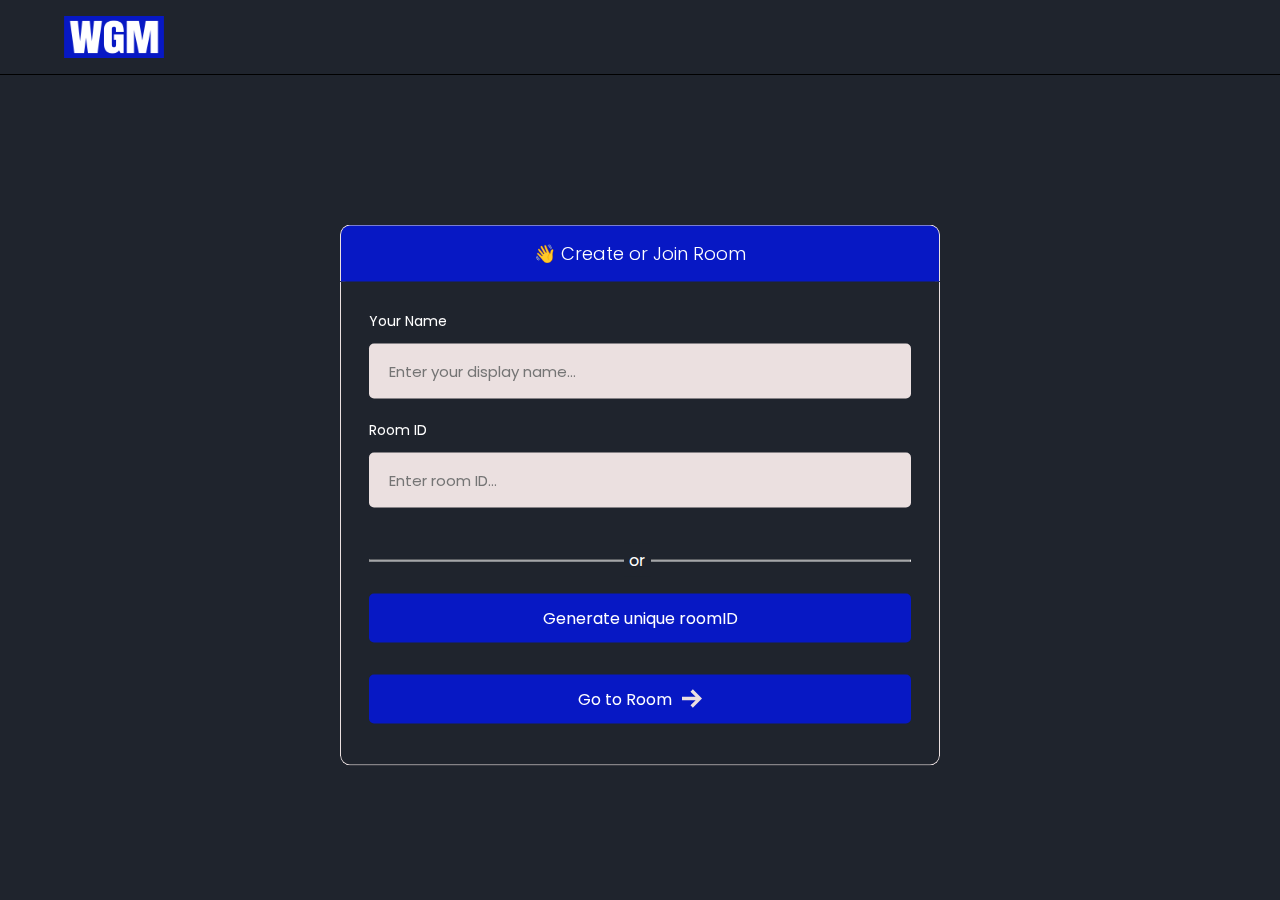
<file: index.html>
<!DOCTYPE html>
<html>

<head>
    <meta charset='utf-8'>
    <meta http-equiv='X-UA-Compatible' content='IE=edge'>
    <title>Room</title>
    <meta name='viewport' content='width=device-width, initial-scale=1'>
    <link rel='stylesheet' type='text/css' media='screen' href='styles/main.css'>
    <link rel='stylesheet' type='text/css' media='screen' href='styles/room.css'>
</head>

<body>
    <div id="popup">Meeting Link Copied Successfully</div>
    <header id="nav">
        <div class="nav--list">
            <button id="members__button">
                <svg width="24" height="24" xmlns="http://www.w3.org/2000/svg" fill-rule="evenodd" clip-rule="evenodd">
                    <path d="M24 18v1h-24v-1h24zm0-6v1h-24v-1h24zm0-6v1h-24v-1h24z" fill="#0718c4">
                        <path d="M24 19h-24v-1h24v1zm0-6h-24v-1h24v1zm0-6h-24v-1h24v1z" />
                </svg>
            </button>
            <a href="lobby.html" />
            <h3 id="logo">
                <img src="./images/logo.png" alt="Site Logo">
            </h3>
            </a>
        </div>

        <div id="nav__links">
            <button id="chat__button"><svg width="24" height="24" xmlns="http://www.w3.org/2000/svg" fill-rule="evenodd"
                    fill="#0718c4" clip-rule="evenodd">
                    <path
                        d="M24 20h-3v4l-5.333-4h-7.667v-4h2v2h6.333l2.667 2v-2h3v-8.001h-2v-2h4v12.001zm-15.667-6l-5.333 4v-4h-3v-14.001l18 .001v14h-9.667zm-6.333-2h3v2l2.667-2h8.333v-10l-14-.001v10.001z" />
                </svg></button>
            <a class="nav__link" id="copy_meeting_link">
                Copy Meeting Link
                <svg style="color: #0718c4" version="1.1" id="Layer_1" xmlns="http://www.w3.org/2000/svg"
                    xmlns:xlink="http://www.w3.org/1999/xlink" x="0px" y="0px" viewBox="0 0 115.77 122.88"
                    xml:space="preserve">
                    <style type="text/css">
                        .st0 {
                            fill-rule: evenodd;
                            clip-rule: evenodd;
                        }
                    </style>
                    <g>
                        <path class="st0"
                            d="M89.62,13.96v7.73h12.19h0.01v0.02c3.85,0.01,7.34,1.57,9.86,4.1c2.5,2.51,4.06,5.98,4.07,9.82h0.02v0.02 v73.27v0.01h-0.02c-0.01,3.84-1.57,7.33-4.1,9.86c-2.51,2.5-5.98,4.06-9.82,4.07v0.02h-0.02h-61.7H40.1v-0.02 c-3.84-0.01-7.34-1.57-9.86-4.1c-2.5-2.51-4.06-5.98-4.07-9.82h-0.02v-0.02V92.51H13.96h-0.01v-0.02c-3.84-0.01-7.34-1.57-9.86-4.1 c-2.5-2.51-4.06-5.98-4.07-9.82H0v-0.02V13.96v-0.01h0.02c0.01-3.85,1.58-7.34,4.1-9.86c2.51-2.5,5.98-4.06,9.82-4.07V0h0.02h61.7 h0.01v0.02c3.85,0.01,7.34,1.57,9.86,4.1c2.5,2.51,4.06,5.98,4.07,9.82h0.02V13.96L89.62,13.96z M79.04,21.69v-7.73v-0.02h0.02 c0-0.91-0.39-1.75-1.01-2.37c-0.61-0.61-1.46-1-2.37-1v0.02h-0.01h-61.7h-0.02v-0.02c-0.91,0-1.75,0.39-2.37,1.01 c-0.61,0.61-1,1.46-1,2.37h0.02v0.01v64.59v0.02h-0.02c0,0.91,0.39,1.75,1.01,2.37c0.61,0.61,1.46,1,2.37,1v-0.02h0.01h12.19V35.65 v-0.01h0.02c0.01-3.85,1.58-7.34,4.1-9.86c2.51-2.5,5.98-4.06,9.82-4.07v-0.02h0.02H79.04L79.04,21.69z M105.18,108.92V35.65v-0.02 h0.02c0-0.91-0.39-1.75-1.01-2.37c-0.61-0.61-1.46-1-2.37-1v0.02h-0.01h-61.7h-0.02v-0.02c-0.91,0-1.75,0.39-2.37,1.01 c-0.61,0.61-1,1.46-1,2.37h0.02v0.01v73.27v0.02h-0.02c0,0.91,0.39,1.75,1.01,2.37c0.61,0.61,1.46,1,2.37,1v-0.02h0.01h61.7h0.02 v0.02c0.91,0,1.75-0.39,2.37-1.01c0.61-0.61,1-1.46,1-2.37h-0.02V108.92L105.18,108.92z"
                            fill="#0718c4"></path>
                    </g>
                </svg>
            </a>

        </div>
    </header>

    <main class="container">
        <div id="room__container">
            <section id="members__container">

                <div id="members__header">
                    <p>Participants</p>
                    <strong id="members__count">0</strong>
                </div>

                <div id="member__list"></div>

            </section>
            <section id="stream__container">
                <div id="stream__box"></div>
                <div id="streams__container"></div>
                <div class="stream__actions">
                    <button id="camera-btn" class="active">
                        <svg xmlns="http://www.w3.org/2000/svg" width="24" height="24" viewBox="0 0 24 24">
                            <path
                                d="M5 4h-3v-1h3v1zm10.93 0l.812 1.219c.743 1.115 1.987 1.781 3.328 1.781h1.93v13h-20v-13h3.93c1.341 0 2.585-.666 3.328-1.781l.812-1.219h5.86zm1.07-2h-8l-1.406 2.109c-.371.557-.995.891-1.664.891h-5.93v17h24v-17h-3.93c-.669 0-1.293-.334-1.664-.891l-1.406-2.109zm-11 8c0-.552-.447-1-1-1s-1 .448-1 1 .447 1 1 1 1-.448 1-1zm7 0c1.654 0 3 1.346 3 3s-1.346 3-3 3-3-1.346-3-3 1.346-3 3-3zm0-2c-2.761 0-5 2.239-5 5s2.239 5 5 5 5-2.239 5-5-2.239-5-5-5z" />
                        </svg>
                    </button>
                    <button id="mic-btn" class="active">
                        <svg xmlns="http://www.w3.org/2000/svg" width="24" height="24" viewBox="0 0 24 24">
                            <path
                                d="M12 2c1.103 0 2 .897 2 2v7c0 1.103-.897 2-2 2s-2-.897-2-2v-7c0-1.103.897-2 2-2zm0-2c-2.209 0-4 1.791-4 4v7c0 2.209 1.791 4 4 4s4-1.791 4-4v-7c0-2.209-1.791-4-4-4zm8 9v2c0 4.418-3.582 8-8 8s-8-3.582-8-8v-2h2v2c0 3.309 2.691 6 6 6s6-2.691 6-6v-2h2zm-7 13v-2h-2v2h-4v2h10v-2h-4z" />
                        </svg>
                    </button>
                    <button id="screen-btn">
                        <svg xmlns="http://www.w3.org/2000/svg" width="24" height="24" viewBox="0 0 24 24">
                            <path d="M0 1v17h24v-17h-24zm22 15h-20v-13h20v13zm-6.599 4l2.599 3h-12l2.599-3h6.802z" />
                        </svg>
                    </button>
                    <button id="leave-btn" style="background-color: #FF5050;">
                        <svg xmlns="http://www.w3.org/2000/svg" width="24" height="24" viewBox="0 0 24 24">
                            <path d="M16 10v-5l8 7-8 7v-5h-8v-4h8zm-16-8v20h14v-2h-12v-16h12v-2h-14z" />
                        </svg>
                    </button>
                </div>

                <button id="join-btn">Join Stream</button>
            </section>
            <section id="messages__container">

                <div id="messages"></div>

                <form id="message__form">
                    <input type="text" name="message" placeholder="Send a message...." />
                </form>

            </section>
        </div>
    </main>

</body>
<script type="text/javascript" src="./js/AgoraRTC_N-4.11.0.js"></script>
<script type="text/javascript" src="./js/agora-rtm-sdk-1.4.4.js"></script>
<script type="text/javascript" src="./js/room.js"></script>
<script type="text/javascript" src="./js/room_rtc.js"></script>
<script type="text/javascript" src="./js/room_rtm.js"></script>

</html>
</file>
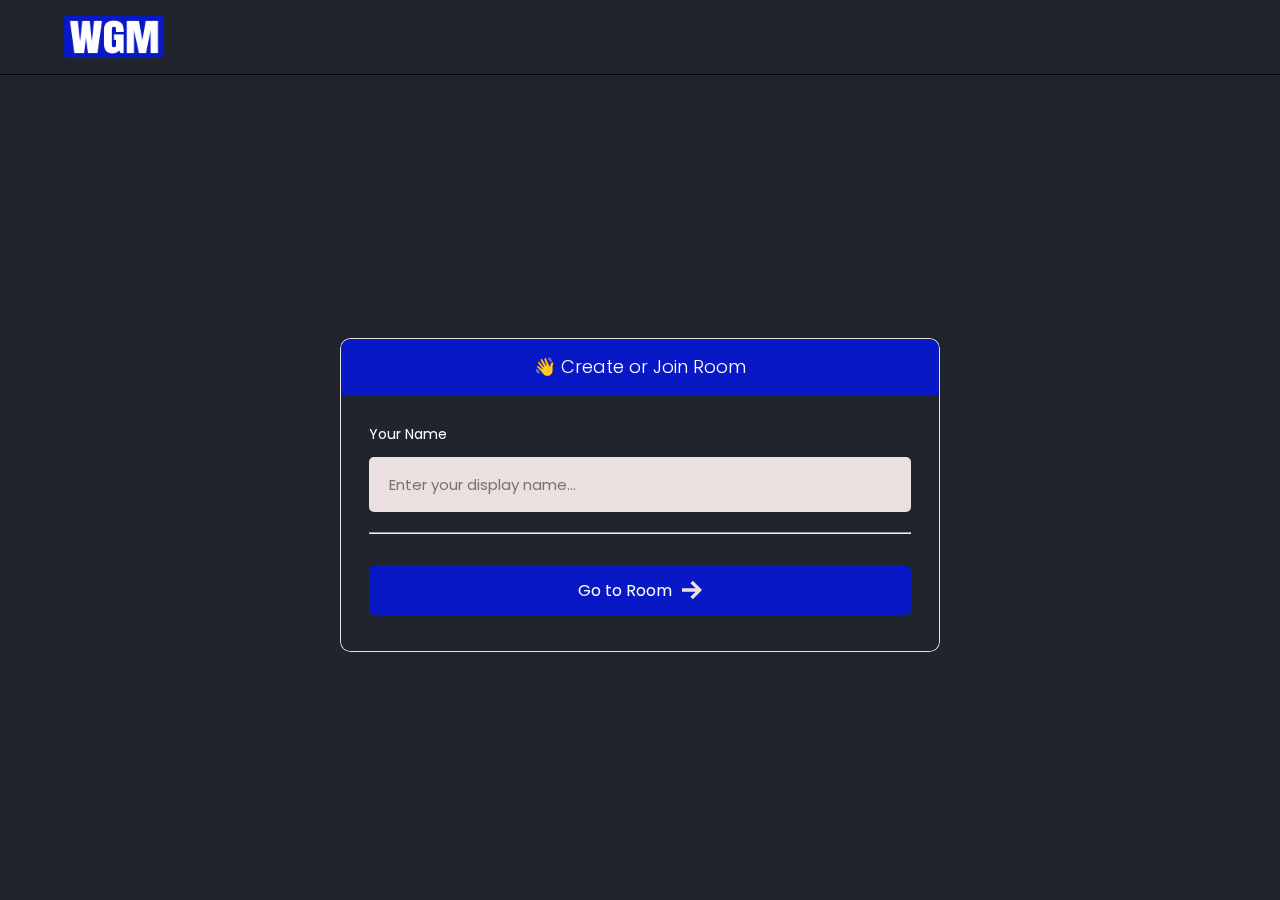
<file: lobby.html>
<!DOCTYPE html>
<html>

<head>
    <meta charset='utf-8'>
    <meta http-equiv='X-UA-Compatible' content='IE=edge'>
    <title>Room</title>
    <meta name='viewport' content='width=device-width, initial-scale=1'>
    <link rel='stylesheet' type='text/css' media='screen' href='styles/main.css'>
    <link rel='stylesheet' type='text/css' media='screen' href='styles/lobby.css'>
</head>

<body>

    <header id="nav">
        <div class="nav--list">
            <a href="lobby.html" />
            <h3 id="logo">
                <img src="./images/logo.png" alt="Site Logo">
            </h3>
            </a>
        </div>
    </header>

    <main id="room__lobby__container">
        <div id="form__container">
            <div id="form__container__header">
                <p>👋 Create or Join Room</p>
            </div>

            <form id="lobby__form">

                <div class="form__field__wrapper">
                    <label>Your Name</label>
                    <input type="text" name="name" required placeholder="Enter your display name..." />
                </div>

                <div class="form__field__wrapper" id="room_id_field">
                    <label>Room ID</label>
                    <input type="text" name="room" id="lobby_room_id_btn" required placeholder="Enter room ID..." />
                </div>
                <span id="or_span">or</span>
                <hr>
                <div class="form__field__wrapper" id="generate_field">
                    <div id="lobby_generate_room_id_btn">Generate unique roomID</div>
                </div>
                <div class="form__field__wrapper">
                    <button type="submit" id="lobby_submit_btn">Go to Room
                        <svg xmlns="http://www.w3.org/2000/svg" width="24" height="24" viewBox="0 0 24 24">
                            <path
                                d="M13.025 1l-2.847 2.828 6.176 6.176h-16.354v3.992h16.354l-6.176 6.176 2.847 2.828 10.975-11z" />
                        </svg>
                    </button>
                </div>
                <div id="copyText">RoomID copied to clipboard</div>
            </form>
        </div>
    </main>

</body>
<script type="text/javascript" src="./js/lobby.js"></script>

</html>
</file>
<file: styles/main.css>
@import url("https://fonts.googleapis.com/css2?family=Poppins:wght@400;500;600;700;800&display=swap");

* {
  font-family: "Poppins", sans-serif;
}

:root {
  --bg-color: #1f242d;
  --text-color: #fff;
  --main-color: #0718c4;
}

/* width */
::-webkit-scrollbar {
  width: 7px;
}

/* Track */
::-webkit-scrollbar-track {
  box-shadow: inset 0 0 5px grey;
  border-radius: 10px;
}

/* Handle */
::-webkit-scrollbar-thumb {
  background: #797a79;
  border-radius: 10px;
}

/* Handle on hover */
::-webkit-scrollbar-thumb:hover {
  background: var(--main-color);
}

body {
  background-color: var(--bg-color);
  color: #fff;

  font-size: 14px;
  padding: 0;
  margin: 0;
  box-sizing: border-box;
}

p,
a {
  font-weight: 300;
}

#nav {
  position: fixed;
  top: 0;
  width: 100%;
  box-sizing: border-box;
  display: flex;
  justify-content: space-between;
  align-items: center;
  border-bottom: 1px solid #000000;
  background-color: var(--bg-color);
  text-decoration: none;
  padding: 16px 5%;
  z-index: 999;
}

#logo {
  display: flex;
  align-items: center;
  gap: 16px;
  font-size: 22px;
  font-weight: 700;
  line-height: 0;
  margin: 0;
  color: #ebe0e0;
}

#logo img {
  width: 100px;
  height: 52px;
}

@media (max-width: 640px) {
  #logo span {
    display: none;
  }
}

#logo img {
  height: 42px;
}

#nav a {
  text-decoration: none;
}

#nav__links {
  display: flex;
  align-items: center;
  column-gap: 1em;
}

.nav__link {
  color: #fff;
  text-decoration: none;
  transition: 1s;
  border-bottom: 2px solid transparent;
  transition: all 0.3s ease-in-out;
  padding-bottom: 1px;
}

@media (max-width: 520px) {
  #nav__links {
    column-gap: 1em;
  }
}

.nav__link:hover {
  color: rgb(230, 228, 228);
  text-decoration: none;
  border-color: var(--main-color);
}

#copy_meeting_link {
  display: block;
  background-color: var(--main-color);
  padding: 8px 24px;
  font-size: 14px;
  font-weight: 500;
  border-radius: 5px;
  cursor: pointer;
}

#copy_meeting_link:hover {
  background-color: var(--main-color);
}

.nav--list {
  display: flex;
  gap: 1rem;
  align-items: center;
}

#members__button,
#chat__button {
  display: none;
  cursor: pointer;
  background: transparent;
  border: none;
}

#members__button:hover svg > path,
#chat__button:hover svg,
.nav__link:hover svg {
  fill: var(--main-color);
}

.nav__link svg {
  width: 0;
  height: 0;
}

@media (max-width: 640px) {
  #members__button {
    display: block;
  }

  .nav__link svg {
    width: 1.5rem;
    height: 1.5rem;
  }
  .nav__link,
  #copy_meeting_link {
    font-size: 0;
    border: none;
  }

  #copy_meeting_link {
    padding: 0;
    background-color: transparent;
    border-radius: 50%;
  }

  #copy_meeting_link:hover {
    background-color: transparent;
  }
}
</file>
<file: styles/room.css>
:root {
  --bg-color: #1f242d;
  --text-color: #fff;
  --main-color: #0718c4;
}

.container {
  margin-top: 74px;
  height: clac(100vh - 74px);
  width: 100%;
  position: relative;
}

#nav {
  background-color: var(--bg-color);
}

#popup {
  z-index: 9999;
  position: absolute;
  left: 47%;
  top: 4%;
  color: green;
  background-color: white;
  transform: translateX(-50%);
  opacity: 0;
  transition: opacity 0.2s ease-in-out;
  width: auto;
  height: 30px;
  align-items: center;
  justify-content: center;
  display: flex;
  border-radius: 5px;
  padding: 10px;
  font-weight: 600;
  font-size: 15px;
}

#room__container {
  position: relative;
  display: flex;
  gap: 3rem;
}

#members__container {
  background-color: var(--bg-color);
  border-right: 1px solid #111;
  overflow-y: auto;
  width: 90%;
  max-width: 250px;
  position: fixed;
  height: 100%;
  z-index: 999;
}

#members__count {
  background-color: #1d1d1c;
  padding: 7px 15px;
  font-size: 14px;
  font-weight: 600;
  border-radius: 5px;
}

#members__header {
  display: flex;
  justify-content: space-around;
  align-items: center;
  padding: 0 1rem;
  position: fixed;
  font-size: 18px;
  background-color: #0e00ff1f;
  width: 218px;
}

#member__list {
  display: flex;
  flex-direction: column;
  gap: 1rem;
  padding-top: 5rem;
  padding-bottom: 6.5rem;
}

.members__list::-webkit-scrollbar {
  height: 14px;
}

.member__wrapper {
  display: flex;
  align-items: center;
  column-gap: 10px;
  padding-left: 1em;
}

.green__icon {
  display: block;
  height: 8px;
  width: 8px;
  border-radius: 50%;
  background-color: #2aca3e;
}

.member_name {
  font-size: 14px;
  line-height: 0;
}

#messages__container {
  height: calc(100vh - 85px);
  background-color: var(--bg-color);
  right: 0;
  position: absolute;
  width: 100%;
  max-width: 25rem;
  overflow-y: auto;
  border-left: 1px solid #111;
}

#messages {
  width: 100%;
  height: 100%;
  overflow-y: auto;
}

.message__wrapper:last-child {
  margin-bottom: 6.5rem;
}

.message__wrapper {
  display: flex;
  gap: 10px;
  margin: 1em;
}

.message__body {
  background-color: var(--bg-color);
  border-radius: 10px;
  padding: 10px 15px;
  width: fit-content;
  max-width: 900px;
}

.message__body strong {
  font-weight: 600;
  color: #ede0e0;
}

.message__body__bot {
  padding: 0 20px;
  max-width: 900px;
  color: #bdbdbd;
}

.message__author {
  margin-right: 10px;
  color: #2aca3e !important;
}

.message__author__bot {
  margin-right: 10px;
  color: #005aff !important;
}

.message__text {
  margin: 0;
}

#message__form {
  width: 23.2rem;
  position: fixed;
  bottom: 0;
  display: block;
  background-color: var(--bg-color);
  padding: 1em;
}

#message__form input {
  color: #fff;
  width: 100%;
  border: none;
  border-radius: 5px;
  padding: 18px;
  font-size: 14px;
  box-sizing: border-box;
  background-color: #1a1a1a;
}

#message__form input:focus {
  outline: none;
}

#message__form input::placeholder {
  color: #707575;
}

#stream__container {
  background-color: var(--bg-color);
  justify-self: center;
  width: calc(100% - 40.7rem);
  position: fixed;
  left: 15.7rem;
  top: clac(100vh - 72px);
  overflow-y: auto;
  height: 100%;
}

#stream__box {
  background-color: var(--bg-color);
  height: 60vh;
  display: none;
}

#stream__box .video__container {
  border: 2px solid #000;
  border-radius: 0%;
  height: 100% !important;
  width: 100% !important;

  background-size: 300px;
}

#stream__box video {
  border-radius: 0;
}

#streams__container {
  display: flex;
  flex-wrap: wrap;
  justify-content: center;
  align-items: center;
  margin-top: 25px;
  margin-bottom: 225px;
  gap: 2em;
}

.video__container {
  display: flex;
  justify-content: center;
  align-items: center;
  border: 2px solid #005aff;
  border-radius: 50%;
  cursor: pointer;
  overflow: hidden;
  height: 300px;
  width: 300px;
  background-image: url("../images/logo.png");
  background-repeat: no-repeat;
  background-position: center;
  background-size: 75px;
}

.video-player {
  height: 100%;
  width: 100%;
}

.video-player video {
  border-radius: 50%;
}

@media (max-width: 1400px) {
  .video__container {
    height: 200px;
    width: 200px;
  }
}

@media (max-width: 1200px) {
  #members__container {
    display: none;
  }

  #members__button {
    display: block;
  }

  #stream__container {
    width: calc(100% - 25rem);
    left: 0;
  }
}

@media (max-width: 980px) {
  #stream__container {
    width: calc(100% - 20rem);
    left: 0;
  }
  #messages__container {
    max-width: 20rem;
  }

  #message__form {
    width: 18.2rem;
  }
}

@media (max-width: 768px) {
  #stream__container {
    width: 100%;
  }

  .video__container {
    height: 200px;
    width: 200px;
  }

  #messages__container {
    display: none;
  }

  #chat__button {
    display: block;
  }
}

#stream__box {
  position: relative;
}

.stream__focus {
  width: 100%;
  height: 100%;
}

.stream__focus iframe {
  width: 100%;
  height: 100%;
}

.stream__actions {
  position: fixed;
  bottom: 1rem;
  border-radius: 8px;
  background-color: #1a1a1a60;
  padding: 1rem;
  left: 50%;
  display: none;
  gap: 1rem;
  transform: translateX(-50%);
}

.stream__actions a,
.stream__actions button {
  cursor: pointer;
  background-color: #262625;
  color: #fff;
  border: none;
  display: flex;
  align-items: center;
  justify-content: center;
  padding: 0.5rem 1rem;
  border-radius: 5px;
  transition: all 0.1s ease-in-out;
}

.stream__actions a svg,
.stream__actions button svg {
  width: 1.5rem;
  height: 1.5rem;
  fill: #ede0e0;
}

.stream__actions a.active,
.stream__actions button.active {
  background-color: var(--main-color);
}

#join-btn {
  background-color: var(--main-color);
  font: 18px;
  padding: 25px 50px;
  border: none;
  color: white;
  position: fixed;
  bottom: 1rem;
  border-radius: 8px;
  left: 50%;
  transform: translateX(-50%);
  cursor: pointer;
}
</file>
<file: styles/lobby.css>
:root {
  --bg-color: #1f242d;
  --text-color: #fff;
  --main-color: #0718c4;
}

#form__container {
  width: 90%;
  max-width: 600px;
  border-radius: 10px;
  background-color: var(--bg-color);
  position: fixed;
  top: 55%;
  left: 50%;
  transform: translate(-50%, -50%);
  overflow: hidden;
}

#lobby__form {
  padding: 2em;
  border: 1px solid #ebe0e0;  
  border-top: 0;
  border-radius: 0 0 10px 10px;
  height: 427px;
  transition: 0.5s;
}

#form__container__header {
  border-radius: 10px 10px 0 0;
  border: 1px solid #ebe0e0;  
  border-bottom: 0px;
  padding: 10px;
  text-align: center;
  background-color: var(--main-color);
  margin: 0;
  color: white;
  font-size: 18px;
  font-size: 300;
  line-height: 0;
  font-weight: 800;
}

.form__field__wrapper {
  width: 100%;
  box-sizing: border-box;
  margin-bottom: 20px;
}

.form__field__wrapper label {
  font-size: 14px;
  line-height: 1.7em;
  margin-bottom: 10px;
  display: block;
}

.form__field__wrapper input {
  box-sizing: border-box;
  color: black;
  width: 100%;
  margin: 0;
  border: none;
  border-radius: 5px;
  padding: 16px 20px;
  font-size: 15px;
  background-color: #ebe0e0;
}

.form__field__wrapper button[type='submit'] {
  margin-top: 32px;
  cursor: pointer;
  background-color: var(--main-color);
  border: none;
  color: #fff;
  font-size: 16px;
  width: 100%;
  display: flex;
  align-items: center;
  justify-content: center;
  padding: 12px;
  border-radius: 5px;
  gap: 10px;
}

.form__field__wrapper button[type='submit'] svg {
  fill: #ede0e0;
  width: 20px;
}

#or_span {
  position: relative;
  left: 47%;
  bottom: -20px;
  font-size: 16px;
  background-color: var(--bg-color);
  padding: 5px;
  transform: translateX(-50%);
}

#lobby_generate_room_id_btn {
  margin-top: 32px;
  cursor: pointer;
  background-color: var(--main-color);
  border: none;
  color: #fff;
  font-size: 16px;
  width: auto;
  display: flex;
  align-items: center;
  justify-content: center;
  padding: 12px;
  border-radius: 5px;
  gap: 10px;
  fill: #ede0e0;
}

#copyText {
  position: relative;
  bottom: -100px;
  display: inline-block;
  transition: 0.5s;
  cursor: pointer;
  background-color: var(--main-color);
  color: #fff;
  font-size: 16px;
  display: flex;
  align-items: center;
  justify-content: center;
  fill: #ede0e0;
  height: 50px;
  border-radius: 5px;
}
</file>
